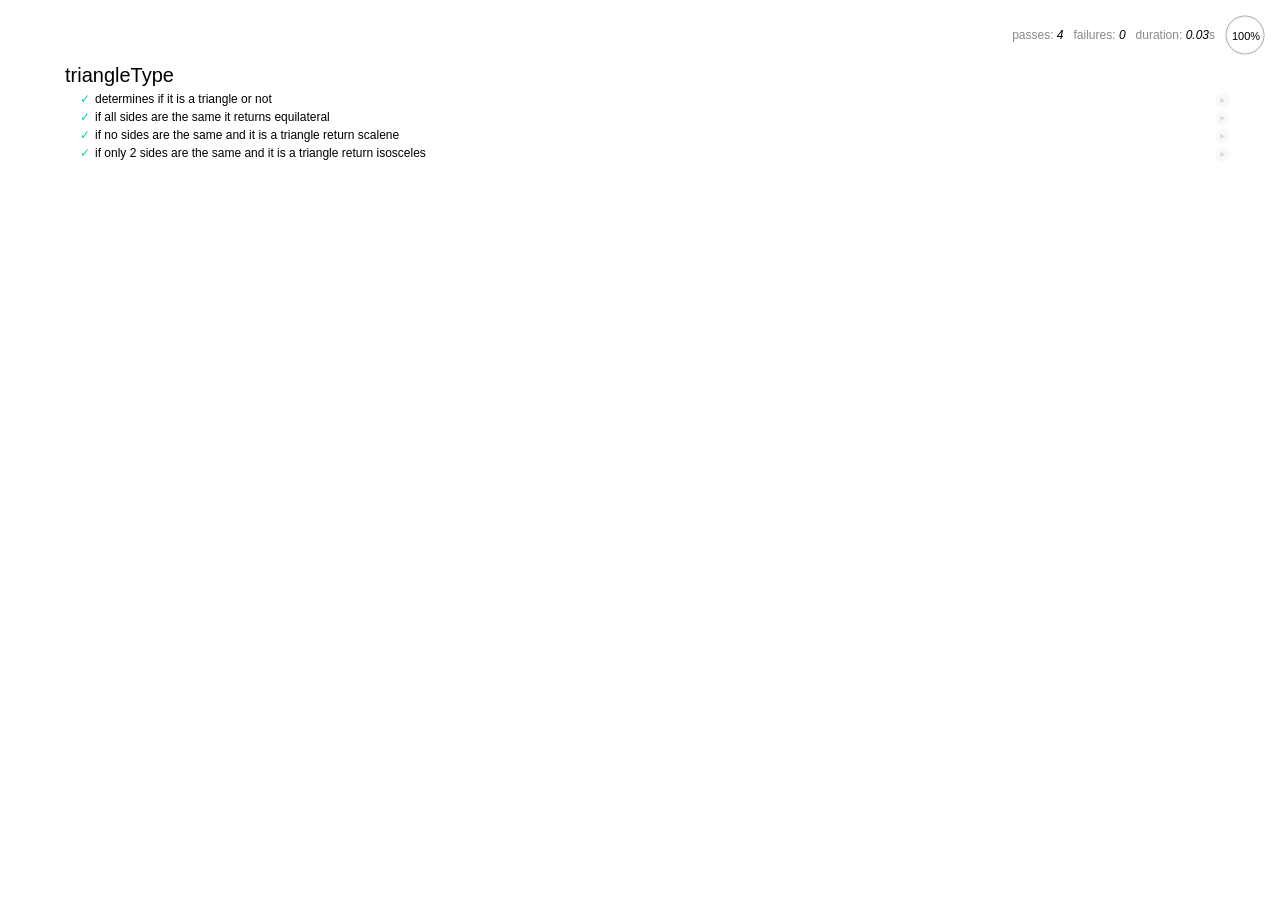
<file: spec/spec-runner.html>
<html>
<head>
  <title>Mocha spec runner</title>
  <link rel="stylesheet" href="mocha.css">
</head>
<body>
  <div id="mocha"></div>
  <script src="https://code.jquery.com/jquery-1.11.2.min.js"></script>
  <script src="../js/scripts.js"></script>
  <script src="mocha.js"></script>
  <script src="chai.js"></script>
  <script>mocha.setup('bdd');</script>
  <script src="specs.js"></script>
  <script>
  expect = chai.expect;
  mocha.checkLeaks();
  mocha.globals(['jQuery']);
  mocha.run();
  </script>
</body>
</html>
</file>
<file: spec/mocha.css>
@charset "utf-8";

body {
  margin:0;
}

#mocha {
  font: 20px/1.5 "Helvetica Neue", Helvetica, Arial, sans-serif;
  margin: 60px 50px;
}

#mocha ul,
#mocha li {
  margin: 0;
  padding: 0;
}

#mocha ul {
  list-style: none;
}

#mocha h1,
#mocha h2 {
  margin: 0;
}

#mocha h1 {
  margin-top: 15px;
  font-size: 1em;
  font-weight: 200;
}

#mocha h1 a {
  text-decoration: none;
  color: inherit;
}

#mocha h1 a:hover {
  text-decoration: underline;
}

#mocha .suite .suite h1 {
  margin-top: 0;
  font-size: .8em;
}

#mocha .hidden {
  display: none;
}

#mocha h2 {
  font-size: 12px;
  font-weight: normal;
  cursor: pointer;
}

#mocha .suite {
  margin-left: 15px;
}

#mocha .test {
  margin-left: 15px;
  overflow: hidden;
}

#mocha .test.pending:hover h2::after {
  content: '(pending)';
  font-family: arial, sans-serif;
}

#mocha .test.pass.medium .duration {
  background: #c09853;
}

#mocha .test.pass.slow .duration {
  background: #b94a48;
}

#mocha .test.pass::before {
  content: '✓';
  font-size: 12px;
  display: block;
  float: left;
  margin-right: 5px;
  color: #00d6b2;
}

#mocha .test.pass .duration {
  font-size: 9px;
  margin-left: 5px;
  padding: 2px 5px;
  color: #fff;
  -webkit-box-shadow: inset 0 1px 1px rgba(0,0,0,.2);
  -moz-box-shadow: inset 0 1px 1px rgba(0,0,0,.2);
  box-shadow: inset 0 1px 1px rgba(0,0,0,.2);
  -webkit-border-radius: 5px;
  -moz-border-radius: 5px;
  -ms-border-radius: 5px;
  -o-border-radius: 5px;
  border-radius: 5px;
}

#mocha .test.pass.fast .duration {
  display: none;
}

#mocha .test.pending {
  color: #0b97c4;
}

#mocha .test.pending::before {
  content: '◦';
  color: #0b97c4;
}

#mocha .test.fail {
  color: #c00;
}

#mocha .test.fail pre {
  color: black;
}

#mocha .test.fail::before {
  content: '✖';
  font-size: 12px;
  display: block;
  float: left;
  margin-right: 5px;
  color: #c00;
}

#mocha .test pre.error {
  color: #c00;
  max-height: 300px;
  overflow: auto;
}

/**
 * (1): approximate for browsers not supporting calc
 * (2): 42 = 2*15 + 2*10 + 2*1 (padding + margin + border)
 *      ^^ seriously
 */
#mocha .test pre {
  display: block;
  float: left;
  clear: left;
  font: 12px/1.5 monaco, monospace;
  margin: 5px;
  padding: 15px;
  border: 1px solid #eee;
  max-width: 85%; /*(1)*/
  max-width: calc(100% - 42px); /*(2)*/
  word-wrap: break-word;
  border-bottom-color: #ddd;
  -webkit-border-radius: 3px;
  -webkit-box-shadow: 0 1px 3px #eee;
  -moz-border-radius: 3px;
  -moz-box-shadow: 0 1px 3px #eee;
  border-radius: 3px;
}

#mocha .test h2 {
  position: relative;
}

#mocha .test a.replay {
  position: absolute;
  top: 3px;
  right: 0;
  text-decoration: none;
  vertical-align: middle;
  display: block;
  width: 15px;
  height: 15px;
  line-height: 15px;
  text-align: center;
  background: #eee;
  font-size: 15px;
  -moz-border-radius: 15px;
  border-radius: 15px;
  -webkit-transition: opacity 200ms;
  -moz-transition: opacity 200ms;
  transition: opacity 200ms;
  opacity: 0.3;
  color: #888;
}

#mocha .test:hover a.replay {
  opacity: 1;
}

#mocha-report.pass .test.fail {
  display: none;
}

#mocha-report.fail .test.pass {
  display: none;
}

#mocha-report.pending .test.pass,
#mocha-report.pending .test.fail {
  display: none;
}
#mocha-report.pending .test.pass.pending {
  display: block;
}

#mocha-error {
  color: #c00;
  font-size: 1.5em;
  font-weight: 100;
  letter-spacing: 1px;
}

#mocha-stats {
  position: fixed;
  top: 15px;
  right: 10px;
  font-size: 12px;
  margin: 0;
  color: #888;
  z-index: 1;
}

#mocha-stats .progress {
  float: right;
  padding-top: 0;
}

#mocha-stats em {
  color: black;
}

#mocha-stats a {
  text-decoration: none;
  color: inherit;
}

#mocha-stats a:hover {
  border-bottom: 1px solid #eee;
}

#mocha-stats li {
  display: inline-block;
  margin: 0 5px;
  list-style: none;
  padding-top: 11px;
}

#mocha-stats canvas {
  width: 40px;
  height: 40px;
}

#mocha code .comment { color: #ddd; }
#mocha code .init { color: #2f6fad; }
#mocha code .string { color: #5890ad; }
#mocha code .keyword { color: #8a6343; }
#mocha code .number { color: #2f6fad; }

@media screen and (max-device-width: 480px) {
  #mocha {
    margin: 60px 0px;
  }

  #mocha #stats {
    position: absolute;
  }
}
</file>
